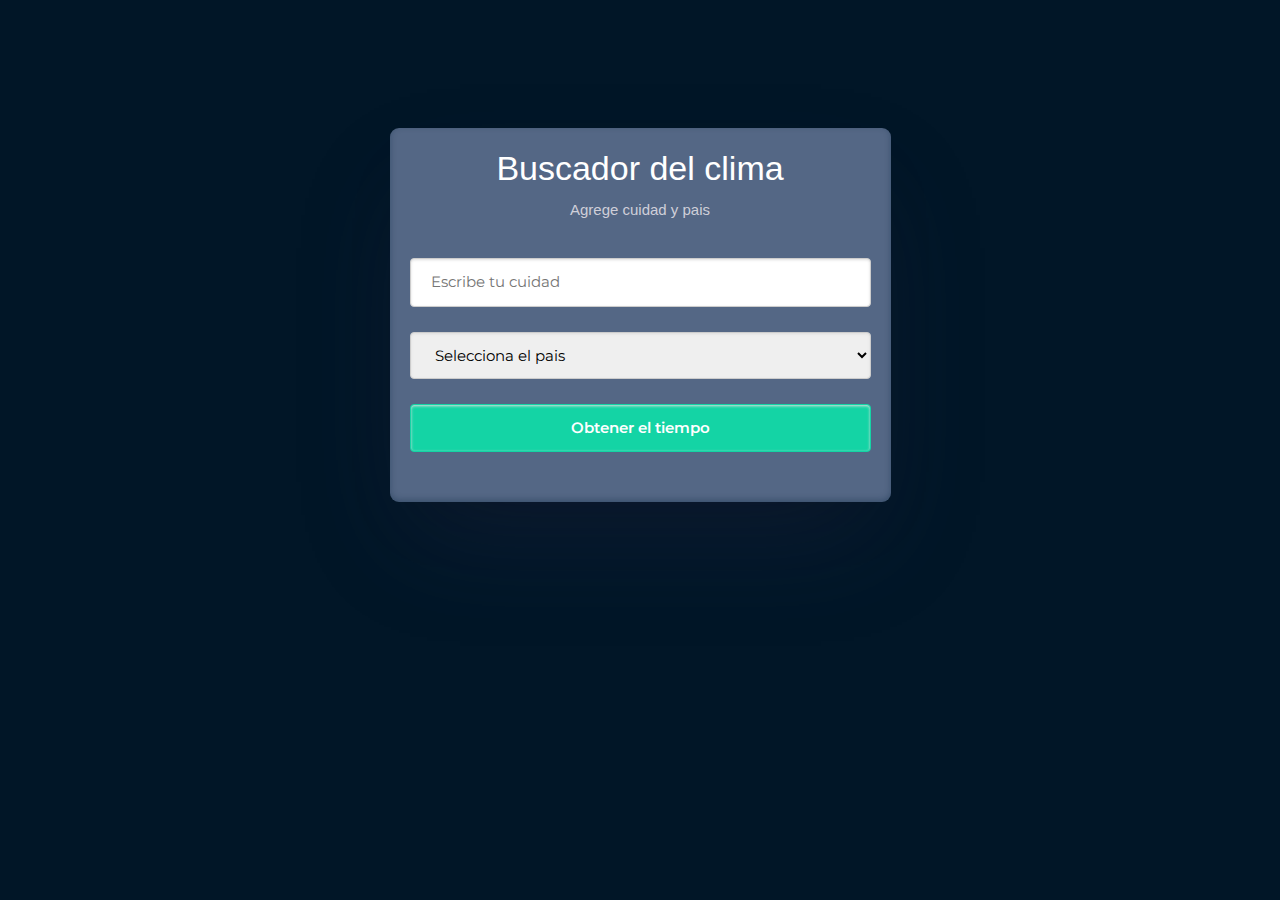
<file: clima.html>
<!DOCTYPE html>
<html lang="es">
<head>
    <meta charset="UTF-8">
    <meta name="viewport" content="width=device-width, initial-scale=1.0">
    <title>Clima</title>
        <!-- Font Awesome -->
        <link href="./assets/vendor/font-awesome/fontawesome.css" rel="stylesheet" />
        <link href="./assets/vendor/font-awesome/brands.css" rel="stylesheet" />
        <link href="./assets/vendor/font-awesome/solid.css" rel="stylesheet" />
        <!-- Normalize -->
        <link rel="stylesheet" href="./assets/vendor/normalize/normalize.css">
        <!-- bootstrap 5.3 -->
        <link rel="stylesheet" href="./assets/vendor/bootstrap/bootstrap.css">
        <!-- Estilos personalizados -->
   
    <link rel="stylesheet" href="./assets/css/style.css">
    
    
</head>
<body>
    <section class="weather-content p-6" id="clima">
        <h1>Buscador del clima</h1>
        <div class="result">
            <p>Agrege cuidad y pais</p>
            
        </div>
        <form action="" method="POST" class="get-weather">
            <input type="text" name="city" id="city" placeholder="Escribe tu cuidad">
            <select name="" id="country">
                <option disabled selected value="">Selecciona el pais</option>
                <option value="AR">Argentina</option>
                <option value="CO">Colombia</option>
                <option value="CR">Costa Rica</option>
                <option value="ES">España</option>
                <option value="US">Estados Unidos</option>
                <option value="MX">México</option>
                <option value="PE">Perú</option>
                <option value="CL">Chile</option>
            </select>
            <input type="submit" name="" id="" value="Obtener el tiempo">
        </form>
      </section>


      <script src="./assets/js/script.js"></script>
      <script src="./assets/vendor/jquery-3.7.1.min.js"></script>
</body>
</html>
</file>
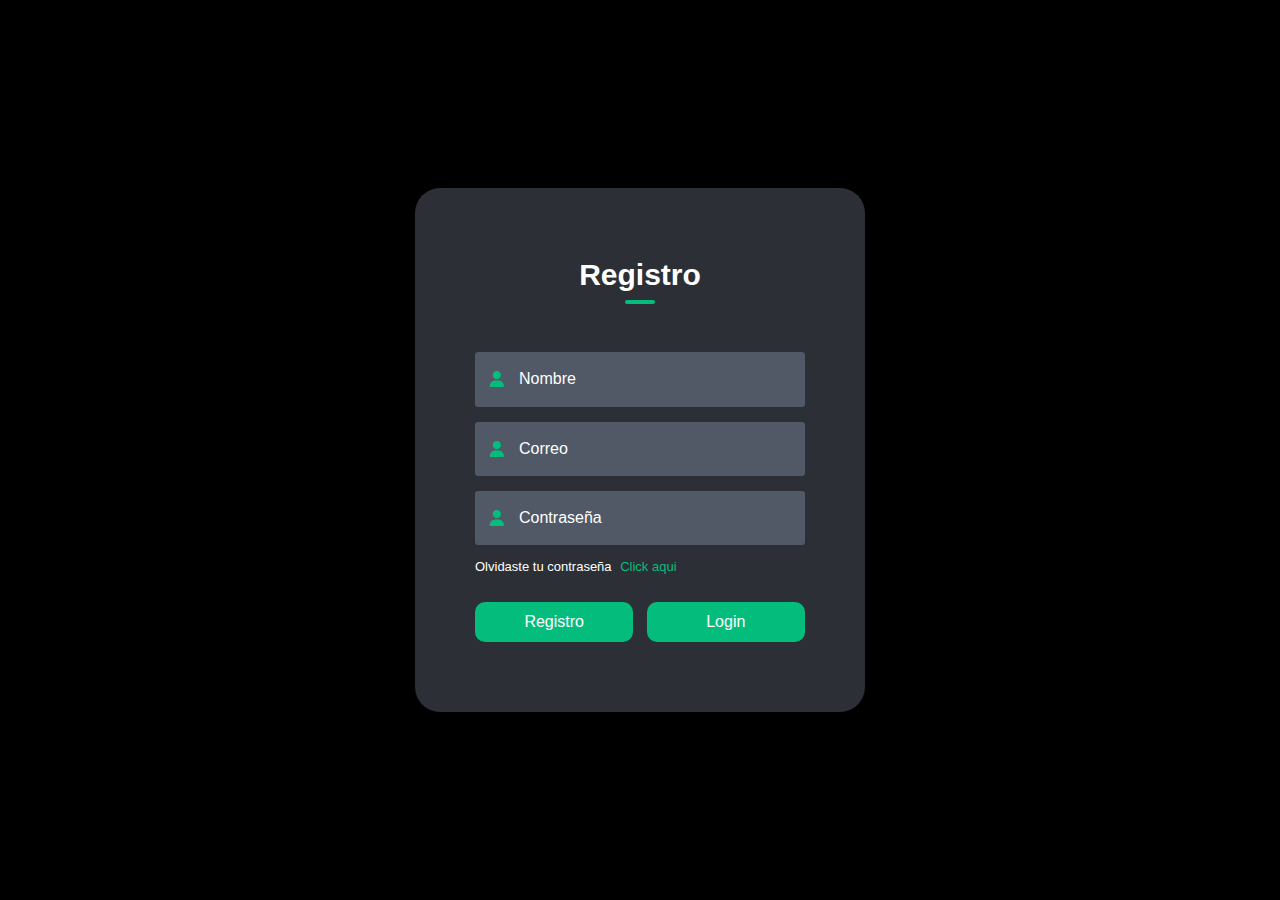
<file: Registro.html>
<!DOCTYPE html>
<html lang="en">
<head>
    <meta charset="UTF-8">
    <meta name="viewport" content="width=device-width, initial-scale=1.0">
    <title>Registro</title>
    <!-- Font Awesome -->
    <link href="./assets/vendor/font-awesome/fontawesome.css" rel="stylesheet" />
    <link href="./assets/vendor/font-awesome/brands.css" rel="stylesheet" />
    <link href="./assets/vendor/font-awesome/solid.css" rel="stylesheet" />
    <!-- Normalize -->
    <link rel="stylesheet" href="./assets/vendor/normalize/normalize.css">
    <!-- bootstrap 5.3 -->

    <link rel="stylesheet" href="./assets/css/styleRegistro.css">

<link rel="stylesheet" href="https://cdnjs.cloudflare.com/ajax/libs/font-awesome/6.3.0/css/all.min.css">
</head>
<body>
    <div class="container">
        <div class="form-content">
          <h1 id="title">Registro</h1>
  
          <form>
  
            <div class="input-group">
  
  
              <div class="input-field" id="nameInput">
                <i class="fa-solid fa-user"></i>
                <input type="text" placeholder="Nombre">
              </div>
              <div class="input-field">
                <i class="fa-solid fa-user"></i>
                <input type="email" placeholder="Correo">
              </div>
              <div class="input-field">
                <i class="fa-solid fa-user"></i>
                <input type="password" placeholder="Contraseña">
              </div>
              <p>Olvidaste tu contraseña <a href="#">Click aqui</a></p>
            
            
            </div>
            
            <div class="btn-field">
              <button id="signUn"  type="button">Registro</button>
              <button id="signIn"  type="button" class="disable">Login</button>
            </div>
  
  
  
          </form>
          <script src="./assets/js/scriptRegistro.js"></script>
</body>
</html>
</file>
<file: assets/css/style.css>
@import url('https://fonts.googleapis.com/css2?family=Montserrat:ital,wght@0,100;0,200;0,300;0,400;0,500;0,600;0,700;0,800;0,900;1,100;1,200;1,300;1,400;1,500;1,600;1,700;1,800&display=swap');

body{
    font-family: 'Montserrat', sans-serif;
}
.weather-content {
    box-shadow: rgba(50, 50, 93, 0.25) 0px 50px 100px -20px, rgba(0, 0, 0, 0.3) 0px 30px 60px -30px, rgba(10, 37, 64, 0.35) 0px -2px 6px 0px inset;
    max-width: 501px;
    text-align: center;
    padding: 20px 20px 50px;
    margin: 10% auto 0;
    background-color: #546785;
    border-radius: 9px;
}
.weather-content h1{
    font-size: 34px;
    margin-bottom: 10px;
    color: #FFF;
}
.weather-content p{
    color: #cfcfd9;
}
.result{
    margin-bottom: 8%;
}
.result p{
    margin: 5px 0 5px;
}
.result h2{
    font-size: 70px;
    line-height: 70px;
    margin: -10px 0 10px;
    color: #fff;
}
.result h5{
    font-size: 21px;
    margin: 2px;
    color: #fff;
}
form {
    display: flex;
    flex-direction: column;
}
form input[type="text"], form input[type="submit"], form select{
    width: 100%;
    margin: 0px 0 25px;
    display: inline-block;
    border: 1px solid #ccc;
    box-shadow: inset 0 1px 3px #ddd;
    border-radius: 4px;
    -webkit-box-sizing: border-box;
    -moz-box-sizing: border-box;
    box-sizing: border-box;
    padding-left: 20px;
    padding-right: 20px;
    padding-top: 12px;
    padding-bottom: 12px;
    font-family: 'Montserrat', sans-serif;
}
form input[type="submit"]{
    width: 100%;
    margin: 0 auto;
    cursor: pointer;
    background-color: #14d4a5;
    border: 1px solid #14d4a5;
    color: #fff;
    font-weight: 600;
    transition: width 1s;
}
form input[type="submit"]:hover{
    width: 50%;
}
.alert-message {
    margin: 24px 0 0;
    color: red!important;
}
.navbar {
    position: fixed;
    top: 0;
    left: 0;
    width: 100%;
    display: flex;
    justify-content: space-around;
    transition: 0.7s;
    padding: 10px 10px;
    z-index: 10;
}
:root{
    --light: #011627;
    --color-text: #fdfffc;
    --box-shadow: 5px 5px 15px #0d1b2a, -5px -5px 15px #000814;  
    --gradiente: linear-gradient(-45deg, #38b000, #ccff33);
}    

body{
    color: var(--color-text);
    background-color: var(--light);
    margin: 0;
    font-family: 'Poppins', sans-serif;
    font-size: 15px;
}



.container{
    width: 1200px;
    max-width: 80%;
    margin: auto;
}

.banner{
    margin-top: 100px;
    display: grid;
    grid-template-columns: 60% 40%;
    border-bottom: 1px solid #ccc;
    padding-bottom: 50px;
}

.banner .content{
    text-align: justify;
    padding-right: 50px;

}

.banner .content h1{
    font-size: 4.5em;
    margin: 0;
}

.gradientText{
    display: inline-block;
    background: var(--gradiente);
    background-clip: text;
    -webkit-text-fill-color: transparent;

}

.job{
    display: inline-block;
}

.job::before{
    content: attr(data-job1);
    overflow: hidden;
    display: inline-flex;
    animation: effectText 1s linear infinite alternate,
    changeText 4s linear infinite;
}

@keyframes effectText {
    from{
        max-width: 0;
    }to{
        max-width: 500px;
    }
}

@keyframes changeText {
    from{
        content: attr(data-job1);
    }to{
        content: attr(data-job2);
    }
}

.find{
    margin-top: 50px;

}
.find ul{
    padding: 0;
    list-style: none;
    display: flex;
}
.find ul li{
    width: 50px;
    height: 50px;
    box-shadow: var(--box-shadow);
    margin: 10px;
    border-radius: 10px;
    display: flex;
    justify-content: center;
    align-items: center;
    cursor: pointer;
    transition: all 0.5s;
    font-size: 20px;
}
.find ul li:hover{
    color: #fff;
    background-image: var(--gradiente);

}
.banner .avatar{
    position: relative;
    height: max-content;
    text-align: center;
}
.banner .avatar::before{
    position: absolute;
    width: 90%;
    height: 80%;
    content: '';
    z-index: -1;
    bottom: 0;
    border-radius: 10px;
    box-shadow: var(--box-shadow);
}

.banner img{
    width: 90%;
}

.title{
    text-align: center;
}
.ListSkill{
    display: grid;
    grid-template-columns: repeat(2,1fr);
    gap: 20px 20px;
    border-bottom: 1px solid #ccc;
    padding-bottom: 80px;

}
.ListSkill .evaluate{
    width: 100%;
    height: 20px;
    box-shadow: var(--box-shadow);
    border-radius: 10px;
    margin-top: 20px;
    position: relative;

}
.ListSkill .evaluate::before{
    position: absolute;
    width: var(--point);
    height: 100%;
    background-image: var(--gradiente);
    content: '';
    border-radius: 10px;
}
.ListProyect{
    display: grid;
    grid-template-columns: repeat(3,1fr);
    gap: 20px;
    border-bottom: 50px;
}

.ListProyect .item{
    text-align: center;
    box-shadow: var(--box-shadow);
    padding: 20px;
}
.ListProyect .item img{
    width: 90%;
    border-radius: 20px;
    cursor: pointer;
    transition: .5s ease;
}
.ListProyect .item img:hover{
    width: 80%;
}
.ListProyect .item{
    text-align: center;
    border-radius: 10px;
    font-weight: bold;
    font-size: large;
}
.contact{
    padding: 0;
    list-style: none;
    display: flex;
    justify-content: center;
    align-items: center;
    margin-top: 50px;
}
.contact li{
    width: 50px;
    height: 50px;
    box-shadow: var(--box-shadow);
    margin: 10px;
    border-radius: 10px;
    display: flex;
    justify-content: center;
    align-items: center;
    cursor: pointer;
    transition: all 0.5s;
    font-size: 20px;
}
.contact li:hover{
    background-image: var(--gradiente);
}

@media only screen and (max-width: 1024px){
    .banner{
        grid-template-columns: 40% 60%;
    }
    .banner .content h1{
        font-size: 2em;
    }
    .ListProyect{
        grid-template-columns: repeat(2,1fr);
    }   
}
@media only screen and (max-width: 767px){
    .banner{
        grid-template-columns: 1fr;
    }
    .banner .content h1{
        font-size: 1.2em;
    }
    .banner .avatar{
        grid-row-start: 1;
    }
    .banner .content{
        padding-right: 0px;
    }
    .ListSkill,
    .ListProyect{
        grid-template-columns: 1fr;
    }
}

/*=========================CONTACTOS BACKGROUND================================*/

#bg-contactos{
    position: relative;
    top: -130px;
} 

 #seccion-contacto{
    background-color: #000000;
    min-height:500px;
    position:relative;
}

/*=========================CONTACTOS FORMULARIO================================*/

#contenedor-formulario{
    position:absolute;
    top:50%;
    left:50%;
    transform: translate(-50%, -50%);
    background-color: #000000;
    border-radius:5px;
    
}

#titulo-formulario {
    color: #f5ebeb;
}
</file>
<file: assets/css/styleRegistro.css>
@import url('https://fonts.googleapis.com/css2?family=Montserrat:ital,wght@0,100;0,200;0,300;0,400;0,500;0,600;0,700;0,800;0,900;1,100;1,200;1,300;1,400;1,500;1,600;1,700;1,800&display=swap');

* {
    margin: 0;
    padding: 0;
    font-family: Arial, Helvetica, sans-serif;
    box-sizing: border-box;
    text-decoration: none;
    
}

.container {
    width: 100%;
    height: 100vh;
    background-color: #000000;
    display: flex;
    align-items: center;
    justify-content: center;
}

.form-content {
    width: 100%;
    max-width: 450px;
    background-color: #2c2f35;
    padding: 50px 60px 70px;
    text-align: center;
    border-radius: 25px;
}

.form-content h1 {
    font-size: 30px;
    margin-bottom: 60px;
    color: #ffffff;
    position: relative;
}

.form-content h1::after {
    content: '';
    width: 30px;
    height: 4px;
    border-radius: 3px;
    background: #04bd7d;
    position: absolute;
    bottom: -12px;
    left: 50%;
    transform: translateX(-50%);
}

.input-field {
    background-color: #515966;
    margin: 15px 0;
    border-radius: 3px;
    display: flex;
    align-items: center;
    transition: max-height 0.5s;
    overflow: hidden;
}

input {
    width: 100%;
    background: transparent;
    border: 0;
    outline: none;
    padding: 18px 15px;
    color: #ffffff;
}

input::placeholder {
    color: #ffffff;
}

.input-field i {
    margin-left: 15px;
    color: #04bd7d;
}

form p {
    color: #ffffff;
    text-align: left;
    font-size: 13px;

}

form p a {
    color: #04bd7d;
    margin-left: 5px;
}

.btn-field {
    width: 100%;
    display: flex;
    justify-content: space-between;

}

.btn-field button {
    flex-basis: 48%;
    font-size: 16px;
    background-color: #04bd7d;
    color: #ffffff;
    height: 40px;
    border-radius: 10px;
    border: 0;
    outline: 0;
    cursor: pointer;
    transition: background 1s;
}

.input-group {
    height: 250px;
}

btn.field button.disable {
    background-color: #eaeaea;
    color: #2c2f35;
}
</file>
<file: assets/vendor/font-awesome/brands.css>
/*!
 * Font Awesome Free 6.5.2 by @fontawesome - https://fontawesome.com
 * License - https://fontawesome.com/license/free (Icons: CC BY 4.0, Fonts: SIL OFL 1.1, Code: MIT License)
 * Copyright 2024 Fonticons, Inc.
 */
:root, :host {
  --fa-style-family-brands: 'Font Awesome 6 Brands';
  --fa-font-brands: normal 400 1em/1 'Font Awesome 6 Brands'; }

@font-face {
  font-family: 'Font Awesome 6 Brands';
  font-style: normal;
  font-weight: 400;
  font-display: block;
  src: url("../webfonts/fa-brands-400.woff2") format("woff2"), url("../webfonts/fa-brands-400.ttf") format("truetype"); }

.fab,
.fa-brands {
  font-weight: 400; }

.fa-monero:before {
  content: "\f3d0"; }

.fa-hooli:before {
  content: "\f427"; }

.fa-yelp:before {
  content: "\f1e9"; }

.fa-cc-visa:before {
  content: "\f1f0"; }

.fa-lastfm:before {
  content: "\f202"; }

.fa-shopware:before {
  content: "\f5b5"; }

.fa-creative-commons-nc:before {
  content: "\f4e8"; }

.fa-aws:before {
  content: "\f375"; }

.fa-redhat:before {
  content: "\f7bc"; }

.fa-yoast:before {
  content: "\f2b1"; }

.fa-cloudflare:before {
  content: "\e07d"; }

.fa-ups:before {
  content: "\f7e0"; }

.fa-pixiv:before {
  content: "\e640"; }

.fa-wpexplorer:before {
  content: "\f2de"; }

.fa-dyalog:before {
  content: "\f399"; }

.fa-bity:before {
  content: "\f37a"; }

.fa-stackpath:before {
  content: "\f842"; }

.fa-buysellads:before {
  content: "\f20d"; }

.fa-first-order:before {
  content: "\f2b0"; }

.fa-modx:before {
  content: "\f285"; }

.fa-guilded:before {
  content: "\e07e"; }

.fa-vnv:before {
  content: "\f40b"; }

.fa-square-js:before {
  content: "\f3b9"; }

.fa-js-square:before {
  content: "\f3b9"; }

.fa-microsoft:before {
  content: "\f3ca"; }

.fa-qq:before {
  content: "\f1d6"; }

.fa-orcid:before {
  content: "\f8d2"; }

.fa-java:before {
  content: "\f4e4"; }

.fa-invision:before {
  content: "\f7b0"; }

.fa-creative-commons-pd-alt:before {
  content: "\f4ed"; }

.fa-centercode:before {
  content: "\f380"; }

.fa-glide-g:before {
  content: "\f2a6"; }

.fa-drupal:before {
  content: "\f1a9"; }

.fa-jxl:before {
  content: "\e67b"; }

.fa-hire-a-helper:before {
  content: "\f3b0"; }

.fa-creative-commons-by:before {
  content: "\f4e7"; }

.fa-unity:before {
  content: "\e049"; }

.fa-whmcs:before {
  content: "\f40d"; }

.fa-rocketchat:before {
  content: "\f3e8"; }

.fa-vk:before {
  content: "\f189"; }

.fa-untappd:before {
  content: "\f405"; }

.fa-mailchimp:before {
  content: "\f59e"; }

.fa-css3-alt:before {
  content: "\f38b"; }

.fa-square-reddit:before {
  content: "\f1a2"; }

.fa-reddit-square:before {
  content: "\f1a2"; }

.fa-vimeo-v:before {
  content: "\f27d"; }

.fa-contao:before {
  content: "\f26d"; }

.fa-square-font-awesome:before {
  content: "\e5ad"; }

.fa-deskpro:before {
  content: "\f38f"; }

.fa-brave:before {
  content: "\e63c"; }

.fa-sistrix:before {
  content: "\f3ee"; }

.fa-square-instagram:before {
  content: "\e055"; }

.fa-instagram-square:before {
  content: "\e055"; }

.fa-battle-net:before {
  content: "\f835"; }

.fa-the-red-yeti:before {
  content: "\f69d"; }

.fa-square-hacker-news:before {
  content: "\f3af"; }

.fa-hacker-news-square:before {
  content: "\f3af"; }

.fa-edge:before {
  content: "\f282"; }

.fa-threads:before {
  content: "\e618"; }

.fa-napster:before {
  content: "\f3d2"; }

.fa-square-snapchat:before {
  content: "\f2ad"; }

.fa-snapchat-square:before {
  content: "\f2ad"; }

.fa-google-plus-g:before {
  content: "\f0d5"; }

.fa-artstation:before {
  content: "\f77a"; }

.fa-markdown:before {
  content: "\f60f"; }

.fa-sourcetree:before {
  content: "\f7d3"; }

.fa-google-plus:before {
  content: "\f2b3"; }

.fa-diaspora:before {
  content: "\f791"; }

.fa-foursquare:before {
  content: "\f180"; }

.fa-stack-overflow:before {
  content: "\f16c"; }

.fa-github-alt:before {
  content: "\f113"; }

.fa-phoenix-squadron:before {
  content: "\f511"; }

.fa-pagelines:before {
  content: "\f18c"; }

.fa-algolia:before {
  content: "\f36c"; }

.fa-red-river:before {
  content: "\f3e3"; }

.fa-creative-commons-sa:before {
  content: "\f4ef"; }

.fa-safari:before {
  content: "\f267"; }

.fa-google:before {
  content: "\f1a0"; }

.fa-square-font-awesome-stroke:before {
  content: "\f35c"; }

.fa-font-awesome-alt:before {
  content: "\f35c"; }

.fa-atlassian:before {
  content: "\f77b"; }

.fa-linkedin-in:before {
  content: "\f0e1"; }

.fa-digital-ocean:before {
  content: "\f391"; }

.fa-nimblr:before {
  content: "\f5a8"; }

.fa-chromecast:before {
  content: "\f838"; }

.fa-evernote:before {
  content: "\f839"; }

.fa-hacker-news:before {
  content: "\f1d4"; }

.fa-creative-commons-sampling:before {
  content: "\f4f0"; }

.fa-adversal:before {
  content: "\f36a"; }

.fa-creative-commons:before {
  content: "\f25e"; }

.fa-watchman-monitoring:before {
  content: "\e087"; }

.fa-fonticons:before {
  content: "\f280"; }

.fa-weixin:before {
  content: "\f1d7"; }

.fa-shirtsinbulk:before {
  content: "\f214"; }

.fa-codepen:before {
  content: "\f1cb"; }

.fa-git-alt:before {
  content: "\f841"; }

.fa-lyft:before {
  content: "\f3c3"; }

.fa-rev:before {
  content: "\f5b2"; }

.fa-windows:before {
  content: "\f17a"; }

.fa-wizards-of-the-coast:before {
  content: "\f730"; }

.fa-square-viadeo:before {
  content: "\f2aa"; }

.fa-viadeo-square:before {
  content: "\f2aa"; }

.fa-meetup:before {
  content: "\f2e0"; }

.fa-centos:before {
  content: "\f789"; }

.fa-adn:before {
  content: "\f170"; }

.fa-cloudsmith:before {
  content: "\f384"; }

.fa-opensuse:before {
  content: "\e62b"; }

.fa-pied-piper-alt:before {
  content: "\f1a8"; }

.fa-square-dribbble:before {
  content: "\f397"; }

.fa-dribbble-square:before {
  content: "\f397"; }

.fa-codiepie:before {
  content: "\f284"; }

.fa-node:before {
  content: "\f419"; }

.fa-mix:before {
  content: "\f3cb"; }

.fa-steam:before {
  content: "\f1b6"; }

.fa-cc-apple-pay:before {
  content: "\f416"; }

.fa-scribd:before {
  content: "\f28a"; }

.fa-debian:before {
  content: "\e60b"; }

.fa-openid:before {
  content: "\f19b"; }

.fa-instalod:before {
  content: "\e081"; }

.fa-expeditedssl:before {
  content: "\f23e"; }

.fa-sellcast:before {
  content: "\f2da"; }

.fa-square-twitter:before {
  content: "\f081"; }

.fa-twitter-square:before {
  content: "\f081"; }

.fa-r-project:before {
  content: "\f4f7"; }

.fa-delicious:before {
  content: "\f1a5"; }

.fa-freebsd:before {
  content: "\f3a4"; }

.fa-vuejs:before {
  content: "\f41f"; }

.fa-accusoft:before {
  content: "\f369"; }

.fa-ioxhost:before {
  content: "\f208"; }

.fa-fonticons-fi:before {
  content: "\f3a2"; }

.fa-app-store:before {
  content: "\f36f"; }

.fa-cc-mastercard:before {
  content: "\f1f1"; }

.fa-itunes-note:before {
  content: "\f3b5"; }

.fa-golang:before {
  content: "\e40f"; }

.fa-kickstarter:before {
  content: "\f3bb"; }

.fa-square-kickstarter:before {
  content: "\f3bb"; }

.fa-grav:before {
  content: "\f2d6"; }

.fa-weibo:before {
  content: "\f18a"; }

.fa-uncharted:before {
  content: "\e084"; }

.fa-firstdraft:before {
  content: "\f3a1"; }

.fa-square-youtube:before {
  content: "\f431"; }

.fa-youtube-square:before {
  content: "\f431"; }

.fa-wikipedia-w:before {
  content: "\f266"; }

.fa-wpressr:before {
  content: "\f3e4"; }

.fa-rendact:before {
  content: "\f3e4"; }

.fa-angellist:before {
  content: "\f209"; }

.fa-galactic-republic:before {
  content: "\f50c"; }

.fa-nfc-directional:before {
  content: "\e530"; }

.fa-skype:before {
  content: "\f17e"; }

.fa-joget:before {
  content: "\f3b7"; }

.fa-fedora:before {
  content: "\f798"; }

.fa-stripe-s:before {
  content: "\f42a"; }

.fa-meta:before {
  content: "\e49b"; }

.fa-laravel:before {
  content: "\f3bd"; }

.fa-hotjar:before {
  content: "\f3b1"; }

.fa-bluetooth-b:before {
  content: "\f294"; }

.fa-square-letterboxd:before {
  content: "\e62e"; }

.fa-sticker-mule:before {
  content: "\f3f7"; }

.fa-creative-commons-zero:before {
  content: "\f4f3"; }

.fa-hips:before {
  content: "\f452"; }

.fa-behance:before {
  content: "\f1b4"; }

.fa-reddit:before {
  content: "\f1a1"; }

.fa-discord:before {
  content: "\f392"; }

.fa-chrome:before {
  content: "\f268"; }

.fa-app-store-ios:before {
  content: "\f370"; }

.fa-cc-discover:before {
  content: "\f1f2"; }

.fa-wpbeginner:before {
  content: "\f297"; }

.fa-confluence:before {
  content: "\f78d"; }

.fa-shoelace:before {
  content: "\e60c"; }

.fa-mdb:before {
  content: "\f8ca"; }

.fa-dochub:before {
  content: "\f394"; }

.fa-accessible-icon:before {
  content: "\f368"; }

.fa-ebay:before {
  content: "\f4f4"; }

.fa-amazon:before {
  content: "\f270"; }

.fa-unsplash:before {
  content: "\e07c"; }

.fa-yarn:before {
  content: "\f7e3"; }

.fa-square-steam:before {
  content: "\f1b7"; }

.fa-steam-square:before {
  content: "\f1b7"; }

.fa-500px:before {
  content: "\f26e"; }

.fa-square-vimeo:before {
  content: "\f194"; }

.fa-vimeo-square:before {
  content: "\f194"; }

.fa-asymmetrik:before {
  content: "\f372"; }

.fa-font-awesome:before {
  content: "\f2b4"; }

.fa-font-awesome-flag:before {
  content: "\f2b4"; }

.fa-font-awesome-logo-full:before {
  content: "\f2b4"; }

.fa-gratipay:before {
  content: "\f184"; }

.fa-apple:before {
  content: "\f179"; }

.fa-hive:before {
  content: "\e07f"; }

.fa-gitkraken:before {
  content: "\f3a6"; }

.fa-keybase:before {
  content: "\f4f5"; }

.fa-apple-pay:before {
  content: "\f415"; }

.fa-padlet:before {
  content: "\e4a0"; }

.fa-amazon-pay:before {
  content: "\f42c"; }

.fa-square-github:before {
  content: "\f092"; }

.fa-github-square:before {
  content: "\f092"; }

.fa-stumbleupon:before {
  content: "\f1a4"; }

.fa-fedex:before {
  content: "\f797"; }

.fa-phoenix-framework:before {
  content: "\f3dc"; }

.fa-shopify:before {
  content: "\e057"; }

.fa-neos:before {
  content: "\f612"; }

.fa-square-threads:before {
  content: "\e619"; }

.fa-hackerrank:before {
  content: "\f5f7"; }

.fa-researchgate:before {
  content: "\f4f8"; }

.fa-swift:before {
  content: "\f8e1"; }

.fa-angular:before {
  content: "\f420"; }

.fa-speakap:before {
  content: "\f3f3"; }

.fa-angrycreative:before {
  content: "\f36e"; }

.fa-y-combinator:before {
  content: "\f23b"; }

.fa-empire:before {
  content: "\f1d1"; }

.fa-envira:before {
  content: "\f299"; }

.fa-google-scholar:before {
  content: "\e63b"; }

.fa-square-gitlab:before {
  content: "\e5ae"; }

.fa-gitlab-square:before {
  content: "\e5ae"; }

.fa-studiovinari:before {
  content: "\f3f8"; }

.fa-pied-piper:before {
  content: "\f2ae"; }

.fa-wordpress:before {
  content: "\f19a"; }

.fa-product-hunt:before {
  content: "\f288"; }

.fa-firefox:before {
  content: "\f269"; }

.fa-linode:before {
  content: "\f2b8"; }

.fa-goodreads:before {
  content: "\f3a8"; }

.fa-square-odnoklassniki:before {
  content: "\f264"; }

.fa-odnoklassniki-square:before {
  content: "\f264"; }

.fa-jsfiddle:before {
  content: "\f1cc"; }

.fa-sith:before {
  content: "\f512"; }

.fa-themeisle:before {
  content: "\f2b2"; }

.fa-page4:before {
  content: "\f3d7"; }

.fa-hashnode:before {
  content: "\e499"; }

.fa-react:before {
  content: "\f41b"; }

.fa-cc-paypal:before {
  content: "\f1f4"; }

.fa-squarespace:before {
  content: "\f5be"; }

.fa-cc-stripe:before {
  content: "\f1f5"; }

.fa-creative-commons-share:before {
  content: "\f4f2"; }

.fa-bitcoin:before {
  content: "\f379"; }

.fa-keycdn:before {
  content: "\f3ba"; }

.fa-opera:before {
  content: "\f26a"; }

.fa-itch-io:before {
  content: "\f83a"; }

.fa-umbraco:before {
  content: "\f8e8"; }

.fa-galactic-senate:before {
  content: "\f50d"; }

.fa-ubuntu:before {
  content: "\f7df"; }

.fa-draft2digital:before {
  content: "\f396"; }

.fa-stripe:before {
  content: "\f429"; }

.fa-houzz:before {
  content: "\f27c"; }

.fa-gg:before {
  content: "\f260"; }

.fa-dhl:before {
  content: "\f790"; }

.fa-square-pinterest:before {
  content: "\f0d3"; }

.fa-pinterest-square:before {
  content: "\f0d3"; }

.fa-xing:before {
  content: "\f168"; }

.fa-blackberry:before {
  content: "\f37b"; }

.fa-creative-commons-pd:before {
  content: "\f4ec"; }

.fa-playstation:before {
  content: "\f3df"; }

.fa-quinscape:before {
  content: "\f459"; }

.fa-less:before {
  content: "\f41d"; }

.fa-blogger-b:before {
  content: "\f37d"; }

.fa-opencart:before {
  content: "\f23d"; }

.fa-vine:before {
  content: "\f1ca"; }

.fa-signal-messenger:before {
  content: "\e663"; }

.fa-paypal:before {
  content: "\f1ed"; }

.fa-gitlab:before {
  content: "\f296"; }

.fa-typo3:before {
  content: "\f42b"; }

.fa-reddit-alien:before {
  content: "\f281"; }

.fa-yahoo:before {
  content: "\f19e"; }

.fa-dailymotion:before {
  content: "\e052"; }

.fa-affiliatetheme:before {
  content: "\f36b"; }

.fa-pied-piper-pp:before {
  content: "\f1a7"; }

.fa-bootstrap:before {
  content: "\f836"; }

.fa-odnoklassniki:before {
  content: "\f263"; }

.fa-nfc-symbol:before {
  content: "\e531"; }

.fa-mintbit:before {
  content: "\e62f"; }

.fa-ethereum:before {
  content: "\f42e"; }

.fa-speaker-deck:before {
  content: "\f83c"; }

.fa-creative-commons-nc-eu:before {
  content: "\f4e9"; }

.fa-patreon:before {
  content: "\f3d9"; }

.fa-avianex:before {
  content: "\f374"; }

.fa-ello:before {
  content: "\f5f1"; }

.fa-gofore:before {
  content: "\f3a7"; }

.fa-bimobject:before {
  content: "\f378"; }

.fa-brave-reverse:before {
  content: "\e63d"; }

.fa-facebook-f:before {
  content: "\f39e"; }

.fa-square-google-plus:before {
  content: "\f0d4"; }

.fa-google-plus-square:before {
  content: "\f0d4"; }

.fa-web-awesome:before {
  content: "\e682"; }

.fa-mandalorian:before {
  content: "\f50f"; }

.fa-first-order-alt:before {
  content: "\f50a"; }

.fa-osi:before {
  content: "\f41a"; }

.fa-google-wallet:before {
  content: "\f1ee"; }

.fa-d-and-d-beyond:before {
  content: "\f6ca"; }

.fa-periscope:before {
  content: "\f3da"; }

.fa-fulcrum:before {
  content: "\f50b"; }

.fa-cloudscale:before {
  content: "\f383"; }

.fa-forumbee:before {
  content: "\f211"; }

.fa-mizuni:before {
  content: "\f3cc"; }

.fa-schlix:before {
  content: "\f3ea"; }

.fa-square-xing:before {
  content: "\f169"; }

.fa-xing-square:before {
  content: "\f169"; }

.fa-bandcamp:before {
  content: "\f2d5"; }

.fa-wpforms:before {
  content: "\f298"; }

.fa-cloudversify:before {
  content: "\f385"; }

.fa-usps:before {
  content: "\f7e1"; }

.fa-megaport:before {
  content: "\f5a3"; }

.fa-magento:before {
  content: "\f3c4"; }

.fa-spotify:before {
  content: "\f1bc"; }

.fa-optin-monster:before {
  content: "\f23c"; }

.fa-fly:before {
  content: "\f417"; }

.fa-aviato:before {
  content: "\f421"; }

.fa-itunes:before {
  content: "\f3b4"; }

.fa-cuttlefish:before {
  content: "\f38c"; }

.fa-blogger:before {
  content: "\f37c"; }

.fa-flickr:before {
  content: "\f16e"; }

.fa-viber:before {
  content: "\f409"; }

.fa-soundcloud:before {
  content: "\f1be"; }

.fa-digg:before {
  content: "\f1a6"; }

.fa-tencent-weibo:before {
  content: "\f1d5"; }

.fa-letterboxd:before {
  content: "\e62d"; }

.fa-symfony:before {
  content: "\f83d"; }

.fa-maxcdn:before {
  content: "\f136"; }

.fa-etsy:before {
  content: "\f2d7"; }

.fa-facebook-messenger:before {
  content: "\f39f"; }

.fa-audible:before {
  content: "\f373"; }

.fa-think-peaks:before {
  content: "\f731"; }

.fa-bilibili:before {
  content: "\e3d9"; }

.fa-erlang:before {
  content: "\f39d"; }

.fa-x-twitter:before {
  content: "\e61b"; }

.fa-cotton-bureau:before {
  content: "\f89e"; }

.fa-dashcube:before {
  content: "\f210"; }

.fa-42-group:before {
  content: "\e080"; }

.fa-innosoft:before {
  content: "\e080"; }

.fa-stack-exchange:before {
  content: "\f18d"; }

.fa-elementor:before {
  content: "\f430"; }

.fa-square-pied-piper:before {
  content: "\e01e"; }

.fa-pied-piper-square:before {
  content: "\e01e"; }

.fa-creative-commons-nd:before {
  content: "\f4eb"; }

.fa-palfed:before {
  content: "\f3d8"; }

.fa-superpowers:before {
  content: "\f2dd"; }

.fa-resolving:before {
  content: "\f3e7"; }

.fa-xbox:before {
  content: "\f412"; }

.fa-square-web-awesome-stroke:before {
  content: "\e684"; }

.fa-searchengin:before {
  content: "\f3eb"; }

.fa-tiktok:before {
  content: "\e07b"; }

.fa-square-facebook:before {
  content: "\f082"; }

.fa-facebook-square:before {
  content: "\f082"; }

.fa-renren:before {
  content: "\f18b"; }

.fa-linux:before {
  content: "\f17c"; }

.fa-glide:before {
  content: "\f2a5"; }

.fa-linkedin:before {
  content: "\f08c"; }

.fa-hubspot:before {
  content: "\f3b2"; }

.fa-deploydog:before {
  content: "\f38e"; }

.fa-twitch:before {
  content: "\f1e8"; }

.fa-ravelry:before {
  content: "\f2d9"; }

.fa-mixer:before {
  content: "\e056"; }

.fa-square-lastfm:before {
  content: "\f203"; }

.fa-lastfm-square:before {
  content: "\f203"; }

.fa-vimeo:before {
  content: "\f40a"; }

.fa-mendeley:before {
  content: "\f7b3"; }

.fa-uniregistry:before {
  content: "\f404"; }

.fa-figma:before {
  content: "\f799"; }

.fa-creative-commons-remix:before {
  content: "\f4ee"; }

.fa-cc-amazon-pay:before {
  content: "\f42d"; }

.fa-dropbox:before {
  content: "\f16b"; }

.fa-instagram:before {
  content: "\f16d"; }

.fa-cmplid:before {
  content: "\e360"; }

.fa-upwork:before {
  content: "\e641"; }

.fa-facebook:before {
  content: "\f09a"; }

.fa-gripfire:before {
  content: "\f3ac"; }

.fa-jedi-order:before {
  content: "\f50e"; }

.fa-uikit:before {
  content: "\f403"; }

.fa-fort-awesome-alt:before {
  content: "\f3a3"; }

.fa-phabricator:before {
  content: "\f3db"; }

.fa-ussunnah:before {
  content: "\f407"; }

.fa-earlybirds:before {
  content: "\f39a"; }

.fa-trade-federation:before {
  content: "\f513"; }

.fa-autoprefixer:before {
  content: "\f41c"; }

.fa-whatsapp:before {
  content: "\f232"; }

.fa-square-upwork:before {
  content: "\e67c"; }

.fa-slideshare:before {
  content: "\f1e7"; }

.fa-google-play:before {
  content: "\f3ab"; }

.fa-viadeo:before {
  content: "\f2a9"; }

.fa-line:before {
  content: "\f3c0"; }

.fa-google-drive:before {
  content: "\f3aa"; }

.fa-servicestack:before {
  content: "\f3ec"; }

.fa-simplybuilt:before {
  content: "\f215"; }

.fa-bitbucket:before {
  content: "\f171"; }

.fa-imdb:before {
  content: "\f2d8"; }

.fa-deezer:before {
  content: "\e077"; }

.fa-raspberry-pi:before {
  content: "\f7bb"; }

.fa-jira:before {
  content: "\f7b1"; }

.fa-docker:before {
  content: "\f395"; }

.fa-screenpal:before {
  content: "\e570"; }

.fa-bluetooth:before {
  content: "\f293"; }

.fa-gitter:before {
  content: "\f426"; }

.fa-d-and-d:before {
  content: "\f38d"; }

.fa-microblog:before {
  content: "\e01a"; }

.fa-cc-diners-club:before {
  content: "\f24c"; }

.fa-gg-circle:before {
  content: "\f261"; }

.fa-pied-piper-hat:before {
  content: "\f4e5"; }

.fa-kickstarter-k:before {
  content: "\f3bc"; }

.fa-yandex:before {
  content: "\f413"; }

.fa-readme:before {
  content: "\f4d5"; }

.fa-html5:before {
  content: "\f13b"; }

.fa-sellsy:before {
  content: "\f213"; }

.fa-square-web-awesome:before {
  content: "\e683"; }

.fa-sass:before {
  content: "\f41e"; }

.fa-wirsindhandwerk:before {
  content: "\e2d0"; }

.fa-wsh:before {
  content: "\e2d0"; }

.fa-buromobelexperte:before {
  content: "\f37f"; }

.fa-salesforce:before {
  content: "\f83b"; }

.fa-octopus-deploy:before {
  content: "\e082"; }

.fa-medapps:before {
  content: "\f3c6"; }

.fa-ns8:before {
  content: "\f3d5"; }

.fa-pinterest-p:before {
  content: "\f231"; }

.fa-apper:before {
  content: "\f371"; }

.fa-fort-awesome:before {
  content: "\f286"; }

.fa-waze:before {
  content: "\f83f"; }

.fa-bluesky:before {
  content: "\e671"; }

.fa-cc-jcb:before {
  content: "\f24b"; }

.fa-snapchat:before {
  content: "\f2ab"; }

.fa-snapchat-ghost:before {
  content: "\f2ab"; }

.fa-fantasy-flight-games:before {
  content: "\f6dc"; }

.fa-rust:before {
  content: "\e07a"; }

.fa-wix:before {
  content: "\f5cf"; }

.fa-square-behance:before {
  content: "\f1b5"; }

.fa-behance-square:before {
  content: "\f1b5"; }

.fa-supple:before {
  content: "\f3f9"; }

.fa-webflow:before {
  content: "\e65c"; }

.fa-rebel:before {
  content: "\f1d0"; }

.fa-css3:before {
  content: "\f13c"; }

.fa-staylinked:before {
  content: "\f3f5"; }

.fa-kaggle:before {
  content: "\f5fa"; }

.fa-space-awesome:before {
  content: "\e5ac"; }

.fa-deviantart:before {
  content: "\f1bd"; }

.fa-cpanel:before {
  content: "\f388"; }

.fa-goodreads-g:before {
  content: "\f3a9"; }

.fa-square-git:before {
  content: "\f1d2"; }

.fa-git-square:before {
  content: "\f1d2"; }

.fa-square-tumblr:before {
  content: "\f174"; }

.fa-tumblr-square:before {
  content: "\f174"; }

.fa-trello:before {
  content: "\f181"; }

.fa-creative-commons-nc-jp:before {
  content: "\f4ea"; }

.fa-get-pocket:before {
  content: "\f265"; }

.fa-perbyte:before {
  content: "\e083"; }

.fa-grunt:before {
  content: "\f3ad"; }

.fa-weebly:before {
  content: "\f5cc"; }

.fa-connectdevelop:before {
  content: "\f20e"; }

.fa-leanpub:before {
  content: "\f212"; }

.fa-black-tie:before {
  content: "\f27e"; }

.fa-themeco:before {
  content: "\f5c6"; }

.fa-python:before {
  content: "\f3e2"; }

.fa-android:before {
  content: "\f17b"; }

.fa-bots:before {
  content: "\e340"; }

.fa-free-code-camp:before {
  content: "\f2c5"; }

.fa-hornbill:before {
  content: "\f592"; }

.fa-js:before {
  content: "\f3b8"; }

.fa-ideal:before {
  content: "\e013"; }

.fa-git:before {
  content: "\f1d3"; }

.fa-dev:before {
  content: "\f6cc"; }

.fa-sketch:before {
  content: "\f7c6"; }

.fa-yandex-international:before {
  content: "\f414"; }

.fa-cc-amex:before {
  content: "\f1f3"; }

.fa-uber:before {
  content: "\f402"; }

.fa-github:before {
  content: "\f09b"; }

.fa-php:before {
  content: "\f457"; }

.fa-alipay:before {
  content: "\f642"; }

.fa-youtube:before {
  content: "\f167"; }

.fa-skyatlas:before {
  content: "\f216"; }

.fa-firefox-browser:before {
  content: "\e007"; }

.fa-replyd:before {
  content: "\f3e6"; }

.fa-suse:before {
  content: "\f7d6"; }

.fa-jenkins:before {
  content: "\f3b6"; }

.fa-twitter:before {
  content: "\f099"; }

.fa-rockrms:before {
  content: "\f3e9"; }

.fa-pinterest:before {
  content: "\f0d2"; }

.fa-buffer:before {
  content: "\f837"; }

.fa-npm:before {
  content: "\f3d4"; }

.fa-yammer:before {
  content: "\f840"; }

.fa-btc:before {
  content: "\f15a"; }

.fa-dribbble:before {
  content: "\f17d"; }

.fa-stumbleupon-circle:before {
  content: "\f1a3"; }

.fa-internet-explorer:before {
  content: "\f26b"; }

.fa-stubber:before {
  content: "\e5c7"; }

.fa-telegram:before {
  content: "\f2c6"; }

.fa-telegram-plane:before {
  content: "\f2c6"; }

.fa-old-republic:before {
  content: "\f510"; }

.fa-odysee:before {
  content: "\e5c6"; }

.fa-square-whatsapp:before {
  content: "\f40c"; }

.fa-whatsapp-square:before {
  content: "\f40c"; }

.fa-node-js:before {
  content: "\f3d3"; }

.fa-edge-legacy:before {
  content: "\e078"; }

.fa-slack:before {
  content: "\f198"; }

.fa-slack-hash:before {
  content: "\f198"; }

.fa-medrt:before {
  content: "\f3c8"; }

.fa-usb:before {
  content: "\f287"; }

.fa-tumblr:before {
  content: "\f173"; }

.fa-vaadin:before {
  content: "\f408"; }

.fa-quora:before {
  content: "\f2c4"; }

.fa-square-x-twitter:before {
  content: "\e61a"; }

.fa-reacteurope:before {
  content: "\f75d"; }

.fa-medium:before {
  content: "\f23a"; }

.fa-medium-m:before {
  content: "\f23a"; }

.fa-amilia:before {
  content: "\f36d"; }

.fa-mixcloud:before {
  content: "\f289"; }

.fa-flipboard:before {
  content: "\f44d"; }

.fa-viacoin:before {
  content: "\f237"; }

.fa-critical-role:before {
  content: "\f6c9"; }

.fa-sitrox:before {
  content: "\e44a"; }

.fa-discourse:before {
  content: "\f393"; }

.fa-joomla:before {
  content: "\f1aa"; }

.fa-mastodon:before {
  content: "\f4f6"; }

.fa-airbnb:before {
  content: "\f834"; }

.fa-wolf-pack-battalion:before {
  content: "\f514"; }

.fa-buy-n-large:before {
  content: "\f8a6"; }

.fa-gulp:before {
  content: "\f3ae"; }

.fa-creative-commons-sampling-plus:before {
  content: "\f4f1"; }

.fa-strava:before {
  content: "\f428"; }

.fa-ember:before {
  content: "\f423"; }

.fa-canadian-maple-leaf:before {
  content: "\f785"; }

.fa-teamspeak:before {
  content: "\f4f9"; }

.fa-pushed:before {
  content: "\f3e1"; }

.fa-wordpress-simple:before {
  content: "\f411"; }

.fa-nutritionix:before {
  content: "\f3d6"; }

.fa-wodu:before {
  content: "\e088"; }

.fa-google-pay:before {
  content: "\e079"; }

.fa-intercom:before {
  content: "\f7af"; }

.fa-zhihu:before {
  content: "\f63f"; }

.fa-korvue:before {
  content: "\f42f"; }

.fa-pix:before {
  content: "\e43a"; }

.fa-steam-symbol:before {
  content: "\f3f6"; }
</file>
<file: assets/vendor/font-awesome/solid.css>
/*!
 * Font Awesome Free 6.5.2 by @fontawesome - https://fontawesome.com
 * License - https://fontawesome.com/license/free (Icons: CC BY 4.0, Fonts: SIL OFL 1.1, Code: MIT License)
 * Copyright 2024 Fonticons, Inc.
 */
:root, :host {
  --fa-style-family-classic: 'Font Awesome 6 Free';
  --fa-font-solid: normal 900 1em/1 'Font Awesome 6 Free'; }

@font-face {
  font-family: 'Font Awesome 6 Free';
  font-style: normal;
  font-weight: 900;
  font-display: block;
  src: url("../webfonts/fa-solid-900.woff2") format("woff2"), url("../webfonts/fa-solid-900.ttf") format("truetype"); }

.fas,
.fa-solid {
  font-weight: 900; }
</file>
